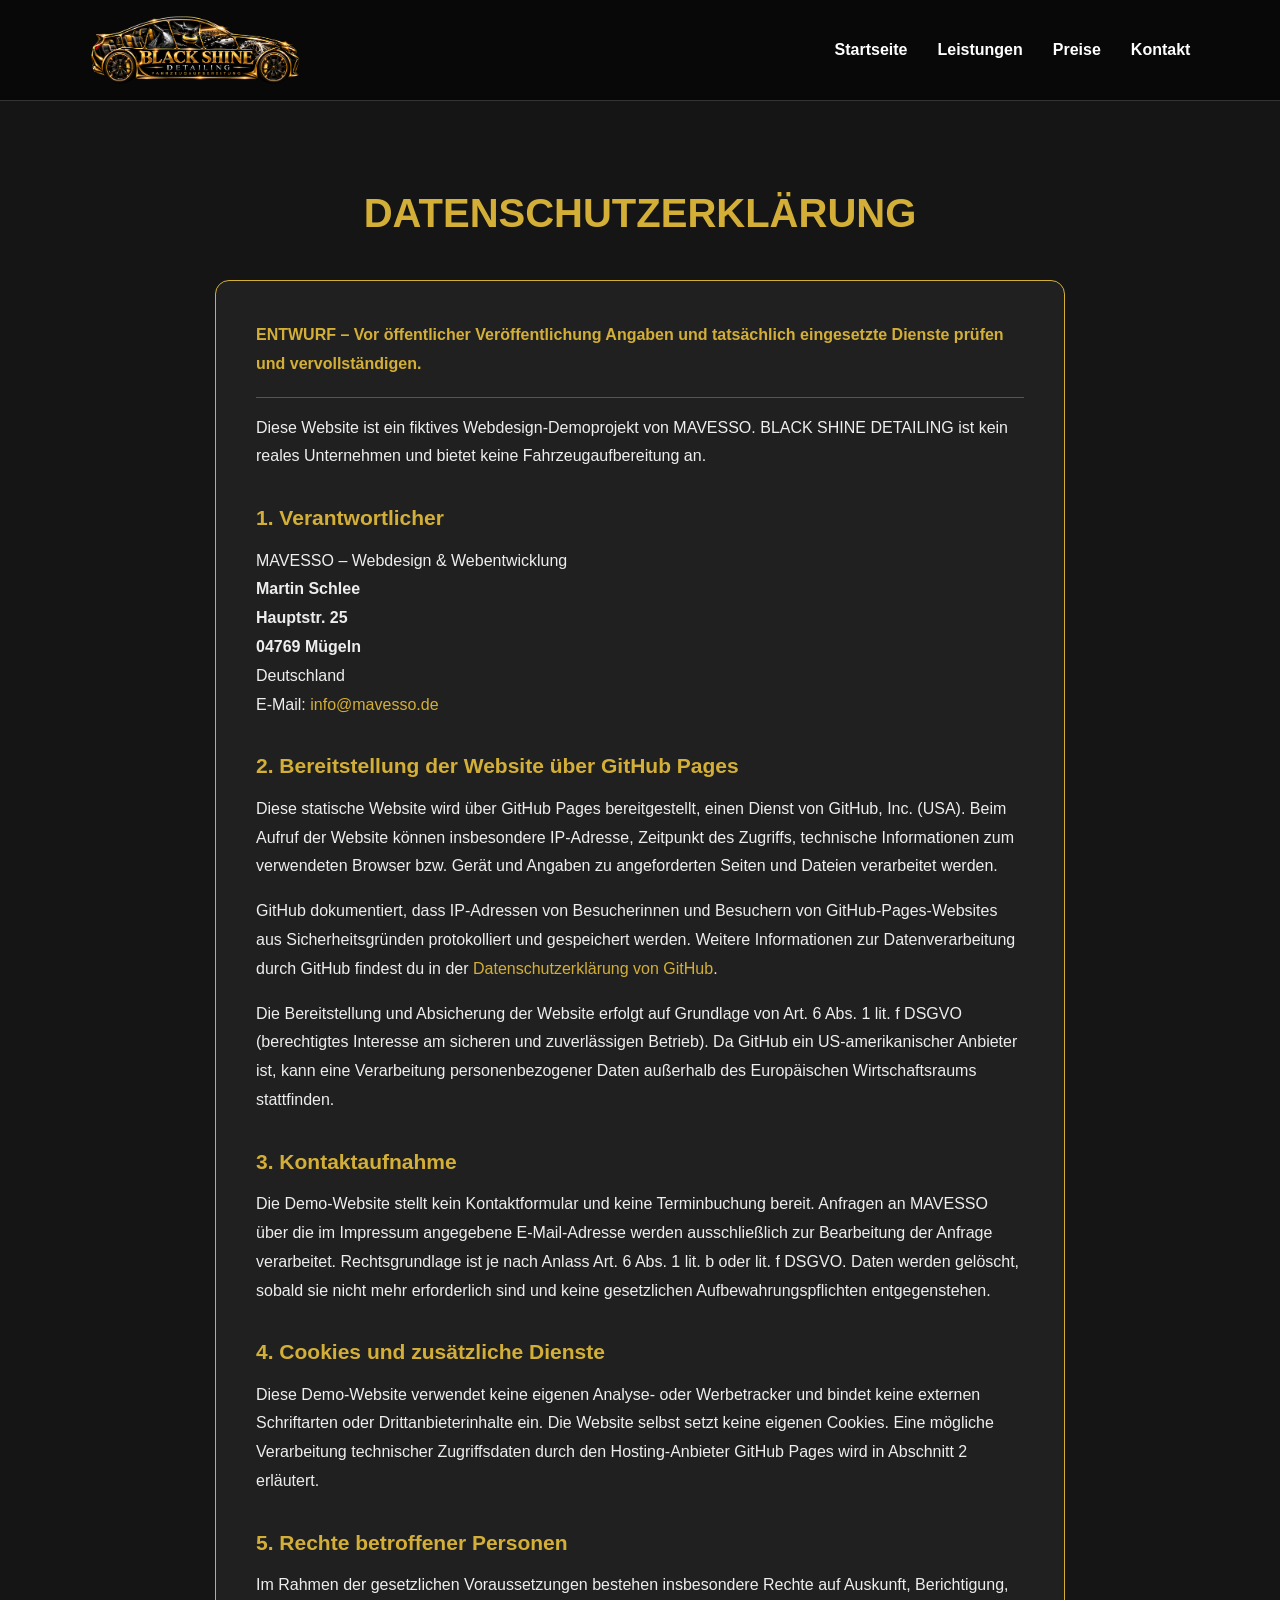
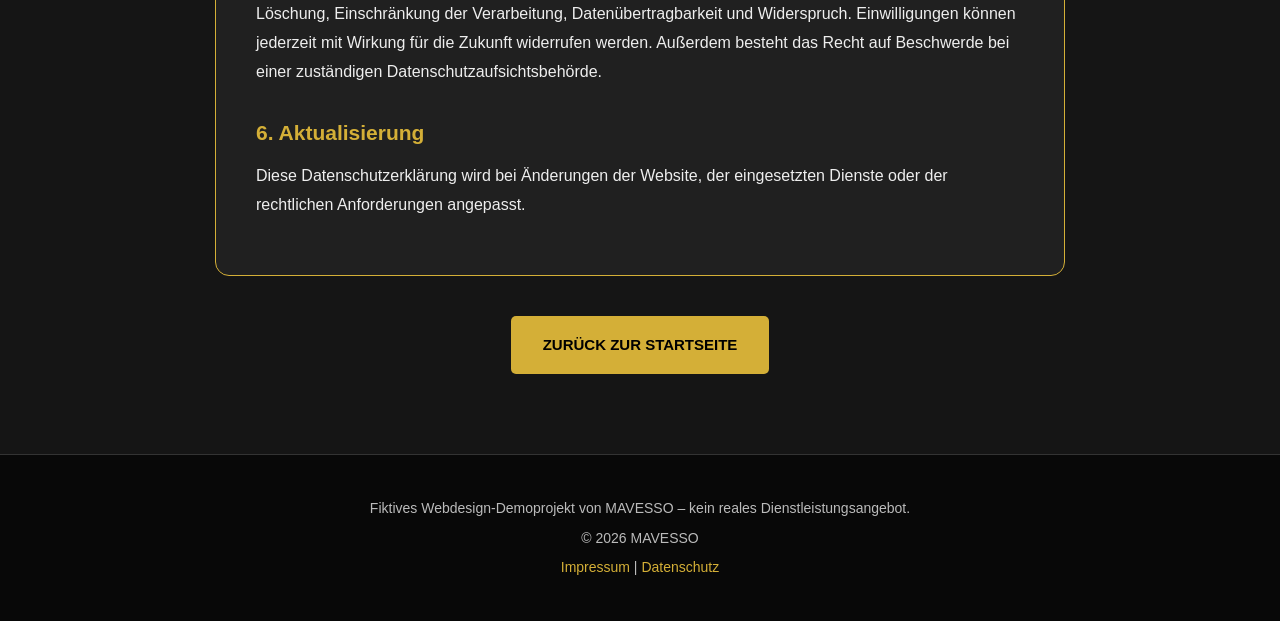
<file: datenschutz.html>
<!DOCTYPE html>
<html lang="de">
<head>
  <meta charset="UTF-8">
  <meta name="viewport" content="width=device-width, initial-scale=1.0">
  <meta name="robots" content="noindex, follow">
  <title>Datenschutz | BLACK SHINE DETAILING – MAVESSO Demoprojekt</title>
  <link rel="stylesheet" href="style.css">
</head>
<body>
  <header>
    <a href="index.html#start" class="logo" aria-label="Zur Demo-Startseite">
      <img src="bilder/logo.png" alt="BLACK SHINE DETAILING Logo">
    </a>
    <nav aria-label="Hauptnavigation">
      <a href="index.html#start">Startseite</a>
      <a href="index.html#leistungen">Leistungen</a>
      <a href="index.html#preise">Preise</a>
      <a href="index.html#kontakt">Kontakt</a>
    </nav>
  </header>
  <main class="datenschutz-section">
    <h1>DATENSCHUTZERKLÄRUNG</h1>
    <div class="datenschutz-box">
      <p class="entwurf-hinweis">ENTWURF – Vor öffentlicher Veröffentlichung Angaben und tatsächlich eingesetzte Dienste prüfen und vervollständigen.</p>
      <p>Diese Website ist ein fiktives Webdesign-Demoprojekt von MAVESSO. BLACK SHINE DETAILING ist kein reales Unternehmen und bietet keine Fahrzeugaufbereitung an.</p>
      <h2>1. Verantwortlicher</h2>
      <p>MAVESSO – Webdesign &amp; Webentwicklung<br>
        <strong>Martin Schlee</strong><br>
        <strong>Hauptstr. 25</strong><br>
        <strong>04769 Mügeln</strong><br>
        Deutschland<br>
        E-Mail: <a href="mailto:info@mavesso.de">info@mavesso.de</a>
      </p>
      <h2>2. Bereitstellung der Website über GitHub Pages</h2>
      <p>Diese statische Website wird über GitHub Pages bereitgestellt, einen Dienst von GitHub, Inc. (USA). Beim Aufruf der Website können insbesondere IP-Adresse, Zeitpunkt des Zugriffs, technische Informationen zum verwendeten Browser bzw. Gerät und Angaben zu angeforderten Seiten und Dateien verarbeitet werden.</p>
      <p>GitHub dokumentiert, dass IP-Adressen von Besucherinnen und Besuchern von GitHub-Pages-Websites aus Sicherheitsgründen protokolliert und gespeichert werden. Weitere Informationen zur Datenverarbeitung durch GitHub findest du in der <a href="https://docs.github.com/en/site-policy/privacy-policies/github-general-privacy-statement" target="_blank" rel="noopener noreferrer">Datenschutzerklärung von GitHub</a>.</p>
      <p>Die Bereitstellung und Absicherung der Website erfolgt auf Grundlage von Art. 6 Abs. 1 lit. f DSGVO (berechtigtes Interesse am sicheren und zuverlässigen Betrieb). Da GitHub ein US-amerikanischer Anbieter ist, kann eine Verarbeitung personenbezogener Daten außerhalb des Europäischen Wirtschaftsraums stattfinden. <strong></strong></p>
      <h2>3. Kontaktaufnahme</h2>
      <p>Die Demo-Website stellt kein Kontaktformular und keine Terminbuchung bereit. Anfragen an MAVESSO über die im Impressum angegebene E-Mail-Adresse werden ausschließlich zur Bearbeitung der Anfrage verarbeitet. Rechtsgrundlage ist je nach Anlass Art. 6 Abs. 1 lit. b oder lit. f DSGVO. Daten werden gelöscht, sobald sie nicht mehr erforderlich sind und keine gesetzlichen Aufbewahrungspflichten entgegenstehen.</p>
      <h2>4. Cookies und zusätzliche Dienste</h2>
      <p>Diese Demo-Website verwendet keine eigenen Analyse- oder Werbetracker und bindet keine externen Schriftarten oder Drittanbieterinhalte ein. Die Website selbst setzt keine eigenen Cookies. Eine mögliche Verarbeitung technischer Zugriffsdaten durch den Hosting-Anbieter GitHub Pages wird in Abschnitt 2 erläutert.
      <h2>5. Rechte betroffener Personen</h2>
      <p>Im Rahmen der gesetzlichen Voraussetzungen bestehen insbesondere Rechte auf Auskunft, Berichtigung, Löschung, Einschränkung der Verarbeitung, Datenübertragbarkeit und Widerspruch. Einwilligungen können jederzeit mit Wirkung für die Zukunft widerrufen werden. Außerdem besteht das Recht auf Beschwerde bei einer zuständigen Datenschutzaufsichtsbehörde.</p>
      <h2>6. Aktualisierung</h2>
      <p>Diese Datenschutzerklärung wird bei Änderungen der Website, der eingesetzten Dienste oder der rechtlichen Anforderungen angepasst.</p>
    </div>
    <a href="index.html" class="btn">ZURÜCK ZUR STARTSEITE</a>
  </main>
  <footer>
    <p>Fiktives Webdesign-Demoprojekt von MAVESSO – kein reales Dienstleistungsangebot.</p>
    <p>&copy; 2026 MAVESSO</p>
    <p><a href="impressum.html">Impressum</a> | <a href="datenschutz.html">Datenschutz</a></p>
  </footer>
</body>
</html>
</file>
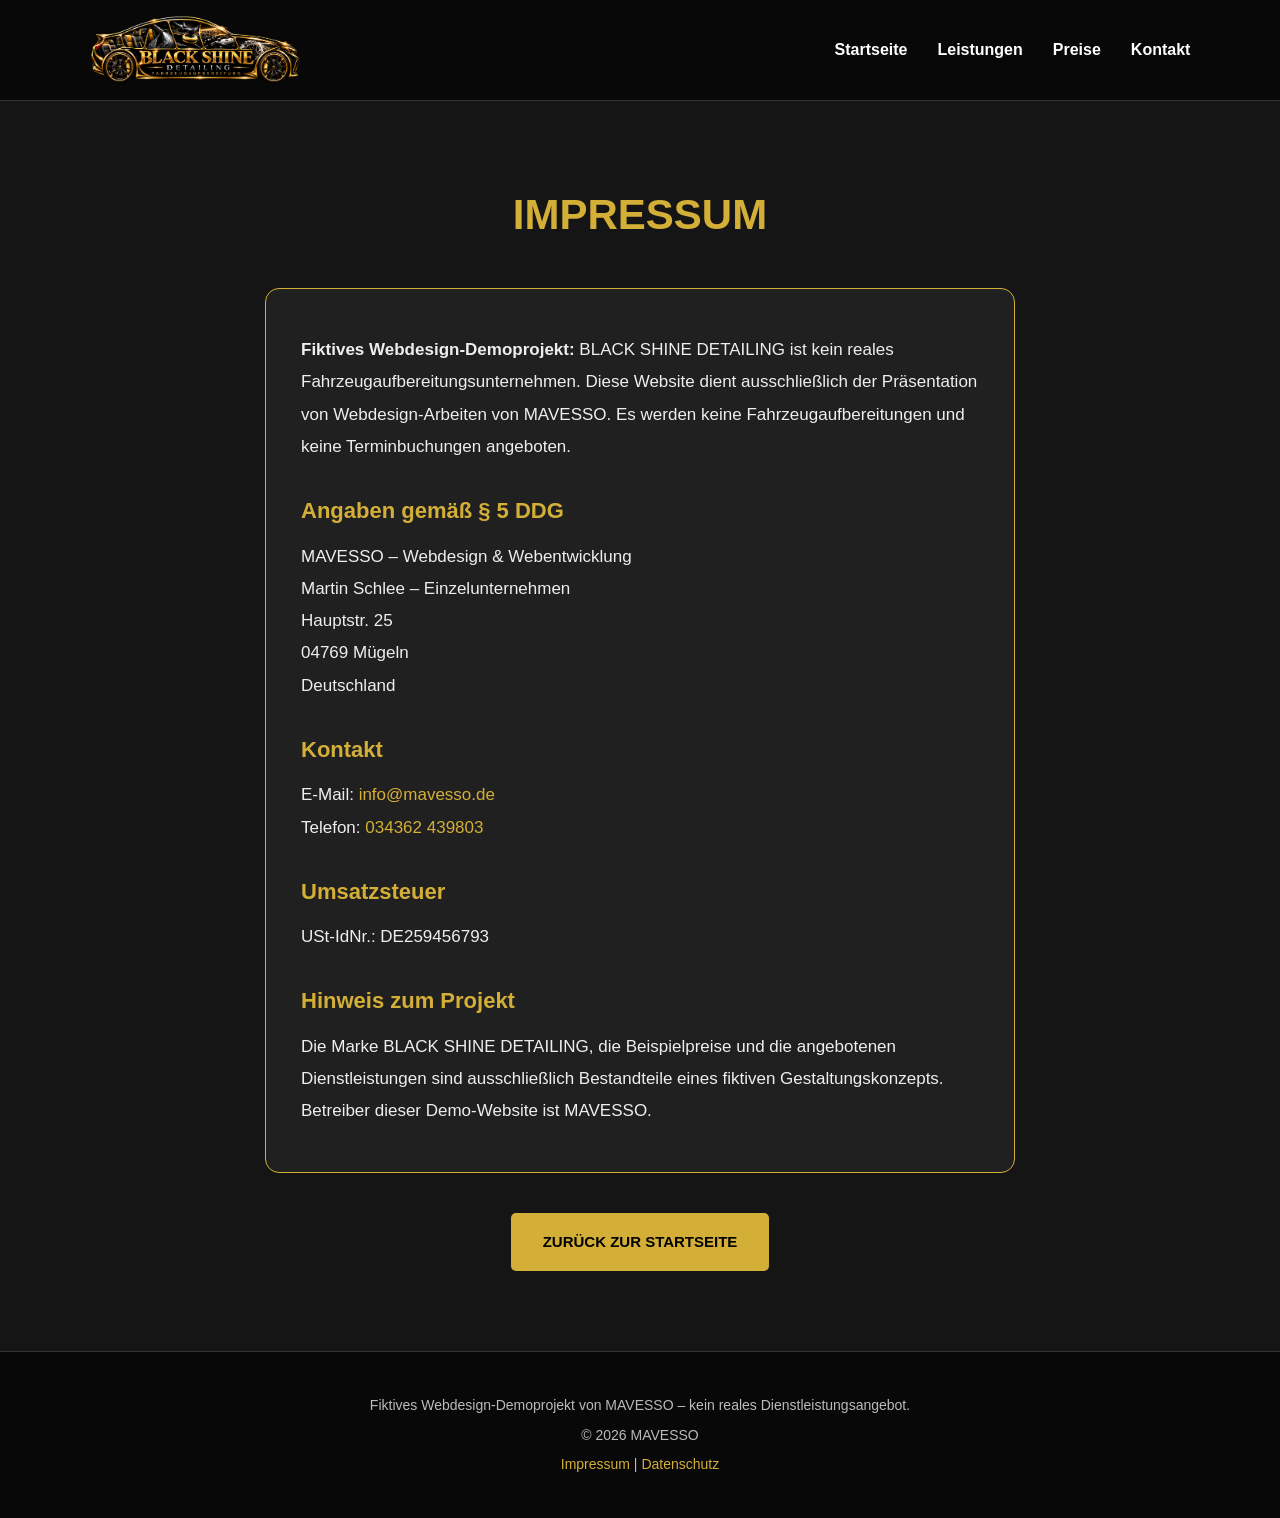
<file: impressum.html>
<!DOCTYPE html>
<html lang="de">
<head>
  <meta charset="UTF-8">
  <meta name="viewport" content="width=device-width, initial-scale=1.0">
  <meta name="robots" content="noindex, follow">
  <title>Impressum | BLACK SHINE DETAILING – MAVESSO Demoprojekt</title>
  <link rel="stylesheet" href="style.css">
</head>
<body>

  <header>
    <a href="index.html#start" class="logo" aria-label="Zur Demo-Startseite">
      <img src="bilder/logo.png" alt="BLACK SHINE DETAILING Logo">
    </a>

    <nav aria-label="Hauptnavigation">
      <a href="index.html#start">Startseite</a>
      <a href="index.html#leistungen">Leistungen</a>
      <a href="index.html#preise">Preise</a>
      <a href="index.html#kontakt">Kontakt</a>
    </nav>
  </header>

  <main class="impressum-section">
    <h1>IMPRESSUM</h1>

    <div class="impressum-box">
      <p>
        <strong>Fiktives Webdesign-Demoprojekt:</strong>
        BLACK SHINE DETAILING ist kein reales Fahrzeugaufbereitungsunternehmen.
        Diese Website dient ausschließlich der Präsentation von Webdesign-Arbeiten
        von MAVESSO. Es werden keine Fahrzeugaufbereitungen und keine
        Terminbuchungen angeboten.
      </p>

      <h2>Angaben gemäß § 5 DDG</h2>
      <p>
        MAVESSO – Webdesign &amp; Webentwicklung<br>
        Martin Schlee – Einzelunternehmen<br>
        Hauptstr. 25<br>
        04769 Mügeln<br>
        Deutschland
      </p>

      <h2>Kontakt</h2>
      <p>
        E-Mail: <a href="mailto:info@mavesso.de">info@mavesso.de</a><br>
        Telefon: <a href="tel:+4934362439803">034362 439803</a>
      </p>

      <h2>Umsatzsteuer</h2>
      <p>USt-IdNr.: DE259456793</p>

      <h2>Hinweis zum Projekt</h2>
      <p>
        Die Marke BLACK SHINE DETAILING, die Beispielpreise und die angebotenen
        Dienstleistungen sind ausschließlich Bestandteile eines fiktiven
        Gestaltungskonzepts. Betreiber dieser Demo-Website ist MAVESSO.
      </p>
    </div>

    <a href="index.html" class="btn">ZURÜCK ZUR STARTSEITE</a>
  </main>

  <footer>
    <p>Fiktives Webdesign-Demoprojekt von MAVESSO – kein reales Dienstleistungsangebot.</p>
    <p>&copy; 2026 MAVESSO</p>
    <p>
      <a href="impressum.html">Impressum</a> |
      <a href="datenschutz.html">Datenschutz</a>
    </p>
  </footer>

</body>
</html>
</file>
<file: style.css>
/* ==========================================
   BLACK SHINE DETAILING
   FAHRZEUGAUFBEREITUNG MÜGELN
   KOMPLETTE STYLE.CSS
========================================== */


/* ==========================================
   1. GRUNDEINSTELLUNGEN
========================================== */

:root {
  --gold: #d4af37;
  --gold-hell: #f0d36c;
  --schwarz: #0a0a0a;
  --hintergrund: #171717;
  --karten: #222222;
  --weiss: #ffffff;
  --grau: #dddddd;
}

* {
  margin: 0;
  padding: 0;
  box-sizing: border-box;
}

html {
  scroll-behavior: smooth;
  scroll-padding-top: 100px;
}

body {
  background: var(--hintergrund);
  color: var(--weiss);
  font-family: Arial, Helvetica, sans-serif;
  line-height: 1.6;
  overflow-x: hidden;
}

a {
  transition: 0.3s ease;
}

img {
  max-width: 100%;
}

button,
a {
  -webkit-tap-highlight-color: transparent;
}

:focus-visible {
  outline: 2px solid var(--gold);
  outline-offset: 4px;
}


/* ==========================================
   2. HEADER UND NAVIGATION
========================================== */

header {
  width: 100%;
  min-height: 95px;
  padding: 15px 7%;

  background: #080808;

  display: flex;
  justify-content: space-between;
  align-items: center;

  gap: 25px;

  border-bottom: 1px solid #333;

  position: relative;
  z-index: 100;
}

.logo {
  display: flex;
  align-items: center;
  flex-shrink: 0;
}

.logo img {
  width: 210px;
  height: auto;
  display: block;
}

nav {
  display: flex;
  align-items: center;
  justify-content: flex-end;
  flex-wrap: wrap;
  gap: 30px;
}

nav a {
  color: var(--weiss);
  font-size: 16px;
  font-weight: 600;
  text-decoration: none;
}

nav a:hover {
  color: var(--gold);
}


/* ==========================================
   3. STARTSEITE / HERO
========================================== */

.hero {
  min-height: calc(100vh - 95px);

  background:
    linear-gradient(
      rgba(0, 0, 0, 0.35),
      rgba(0, 0, 0, 0.60)
    ),
    url("bilder/startseite.png")
    center center / cover no-repeat;

  display: flex;
  flex-direction: column;
  justify-content: center;
  align-items: center;

  padding: 80px 20px;
  text-align: center;
}

.hero h1 {
  color: var(--gold);

  font-size: clamp(30px, 3.5vw, 52px);
  font-weight: 900;
  line-height: 1.3;

  letter-spacing: 1px;
  max-width: 850px;

  text-transform: uppercase;

  text-shadow: 0 4px 15px #000;
}

.hero-subtitle {
  max-width: 700px;

  margin: 28px auto 35px;

  font-size: 20px;
  font-weight: 500;
  line-height: 1.7;

  color: var(--weiss);

  text-shadow: 0 2px 8px #000;
}


/* ==========================================
   4. GOLDENE BUTTONS
========================================== */

.btn {
  display: inline-block;

  background: var(--gold);
  color: #000;

  padding: 17px 32px;

  font-size: 15px;
  font-weight: 800;

  text-decoration: none;
  text-transform: uppercase;

  border-radius: 5px;

  transition: 0.3s ease;
}

.btn:hover {
  background: var(--gold-hell);
  transform: translateY(-3px);
  box-shadow: 0 8px 25px #0008;
}


/* ==========================================
   5. ALLGEMEINE ABSCHNITTE
========================================== */

.section {
  padding: 90px 5%;
  text-align: center;
}

.section h2 {
  color: var(--gold);

  font-size: clamp(28px, 3vw, 40px);
  font-weight: 800;

  letter-spacing: 1px;
  margin-bottom: 20px;
}

.section > p {
  color: var(--grau);
  font-size: 18px;
  line-height: 1.7;
}


/* ==========================================
   6. UNSERE LEISTUNGEN
========================================== */

#leistungen {
  background: #171717;
}

.services {
  display: grid;

  grid-template-columns:
    repeat(3, minmax(0, 1fr));

  gap: 25px;

  max-width: 1500px;

  margin: 50px auto 0;
}

.service {
  display: flex;
  flex-direction: column;

  background: var(--karten);

  border: 1px solid #444;
  border-radius: 12px;

  overflow: hidden;

  min-width: 0;

  transition: 0.3s ease;
}

.service:hover {
  transform: translateY(-8px);

  border-color: var(--gold);

  box-shadow: 0 12px 30px #0008;
}

.service img {
  display: block;

  width: 100%;
  height: 260px;

  object-fit: cover;
}

.service-content {
  padding: 28px 20px 32px;
  text-align: center;

  flex: 1;
}

.service-content h3 {
  color: var(--gold);

  font-size: 23px;
  font-weight: 800;

  margin-bottom: 15px;
}

.service-content p {
  color: #eeeeee;

  font-size: 17px;
  font-weight: 400;

  line-height: 1.6;
}

/* Letzte Leistung mittig */

@media (min-width: 901px) {
  .service:last-child {
    grid-column: 2;
  }
}


/* ==========================================
   7. PREISLISTE
========================================== */

.preise-section {
  background: #111111;

  padding: 90px 5%;

  text-align: center;
}

.preise-section h2 {
  color: var(--gold);

  font-size: clamp(28px, 3vw, 40px);
  font-weight: 800;

  margin-bottom: 18px;
}

.preise-intro {
  color: #dddddd;

  font-size: 18px;

  margin-bottom: 45px;
}


/* PREISKARTEN */

.preise-grid {
  display: grid;

  grid-template-columns:
    repeat(4, minmax(0, 1fr));

  gap: 22px;

  max-width: 1450px;

  margin: 0 auto;
}

.preis-karte {
  display: flex;
  flex-direction: column;

  background: #202020;

  border: 1px solid #555;
  border-radius: 12px;

  padding: 35px 22px;

  min-width: 0;

  transition: 0.3s ease;
}

.preis-karte:hover {
  transform: translateY(-8px);

  border-color: var(--gold);

  box-shadow: 0 12px 30px #0008;
}

/* BLACK SHINE PAKET */

.preis-karte.highlight {
  border: 2px solid var(--gold);

  background:
    linear-gradient(
      145deg,
      #292416,
      #202020 65%
    );
}

.preis-karte h3 {
  color: var(--gold);

  font-size: 24px;
  font-weight: 800;
}

.paket-name {
  color: #eeeeee;

  font-size: 17px;

  margin: 12px 0;
}

.preis {
  color: var(--gold);

  font-size: 36px;
  font-weight: 900;

  margin: 20px 0;
}

.preis-karte ul {
  list-style: none;

  padding: 0;
  margin: 0 0 30px;

  flex: 1;
}

.preis-karte li {
  color: #eeeeee;

  padding: 11px 0;

  border-bottom: 1px solid #383838;

  font-size: 15px;
}

.preis-button {
  display: block;

  background: var(--gold);
  color: #000000;

  padding: 15px 12px;

  border-radius: 6px;

  font-size: 14px;
  font-weight: 800;

  text-decoration: none;

  transition: 0.3s ease;
}

.preis-button:hover {
  background: var(--gold-hell);

  transform: translateY(-3px);
}


/* ==========================================
   8. ZUSATZLEISTUNGEN
========================================== */

.zusatz-titel {
  color: var(--gold);

  font-size: 27px;

  margin: 65px 0 25px;
}

.zusatzliste {
  max-width: 750px;
  margin: 0 auto;
}

.zusatzliste div {
  display: flex;

  justify-content: space-between;
  align-items: center;

  gap: 20px;

  padding: 18px 12px;

  border-bottom: 1px solid #444;

  color: #eeeeee;

  font-size: 17px;

  text-align: left;
}

.zusatzliste strong {
  color: var(--gold);

  font-size: 18px;

  white-space: nowrap;
}

.preis-hinweis {
  color: #aaaaaa;

  font-size: 14px;

  max-width: 750px;

  margin: 35px auto 0;

  line-height: 1.7;
}


/* ==========================================
   9. KONTAKTBEREICH
========================================== */

.kontakt-section {
  background: #151515;

  padding: 90px 20px;

  text-align: center;
}

.kontakt-section h2 {
  color: var(--gold);

  font-size: clamp(28px, 3vw, 40px);

  margin-bottom: 20px;
}

.kontakt-intro {
  color: #eeeeee;

  font-size: 18px;

  margin-bottom: 40px;
}


/* KONTAKTBOX */

.kontakt-box {
  background: #1c1c1c;

  border: 1px solid var(--gold);
  border-radius: 16px;

  max-width: 650px;

  margin: 0 auto;

  padding: 40px 30px;

  box-shadow: 0 15px 40px #0007;
}

.kontakt-box h3 {
  color: var(--gold);

  font-size: 30px;
  font-weight: 800;

  letter-spacing: 2px;

  margin-bottom: 10px;
}

.kontakt-untertitel {
  color: #dddddd;

  font-size: 14px;

  letter-spacing: 4px;
}

.kontakt-info {
  margin: 30px 0;
}

.kontakt-label {
  color: var(--gold);

  font-size: 15px;
  font-weight: 700;

  letter-spacing: 2px;

  margin: 20px 0 10px;
}

.kontakt-telefon {
  display: inline-block;

  color: #ffffff;

  font-size: 28px;
  font-weight: 800;

  text-decoration: none;
}

.kontakt-telefon:hover {
  color: var(--gold);
}

.kontakt-info address {
  color: #ffffff;

  font-size: 20px;
  line-height: 1.8;

  font-style: normal;
}


/* TERMINBUTTON */

.kontakt-button {
  display: inline-block;

  background: var(--gold);
  color: #000000;

  padding: 18px 30px;

  border-radius: 6px;

  font-size: 16px;
  font-weight: 800;

  text-decoration: none;

  transition: 0.3s ease;
}

.kontakt-button:hover {
  background: var(--gold-hell);

  transform: translateY(-3px);
}


/* GOOGLE MAPS */

.kontakt-maps {
  display: block;

  margin-top: 25px;

  color: var(--gold);

  font-size: 16px;

  text-decoration: none;
}

.kontakt-maps:hover {
  text-decoration: underline;
}


/* SLOGAN */

.kontakt-slogan {
  color: var(--gold);

  font-size: 22px;
  font-style: italic;

  margin-top: 40px;
}


/* ==========================================
   10. FOOTER
========================================== */

footer {
  background: #080808;

  border-top: 1px solid #333;

  padding: 35px 20px;

  text-align: center;
}

footer p {
  color: #bbbbbb;

  font-size: 14px;

  margin: 7px 0;
}


/* ==========================================
   11. TABLET
========================================== */

@media (max-width: 1100px) {

  .preise-grid {
    grid-template-columns: repeat(2, 1fr);
  }

  .services {
    grid-template-columns: repeat(2, 1fr);
  }

  .service img {
    height: 230px;
  }

  .service:last-child {
    grid-column: auto;
  }

  header {
    padding: 15px 5%;
  }

  nav {
    gap: 20px;
  }

}


/* ==========================================
   12. SMARTPHONE
========================================== */

@media (max-width: 600px) {

  html {
    scroll-padding-top: 20px;
  }

  header {
    flex-direction: column;

    justify-content: center;

    gap: 15px;

    padding: 15px;
  }

  .logo img {
    width: 170px;
  }

  nav {
    justify-content: center;

    gap: 12px 18px;
  }

  nav a {
    font-size: 14px;
  }

  /* STARTSEITE */

  .hero {
    min-height: 75vh;

    padding: 75px 18px;

    background-position: center;
  }

  .hero h1 {
    font-size: clamp(27px, 7vw, 35px);

    line-height: 1.3;
  }

  .hero-subtitle {
    font-size: 16px;

    line-height: 1.7;

    margin: 25px 0 30px;
  }

  .btn {
    font-size: 13px;

    padding: 15px 22px;
  }

  /* LEISTUNGEN */

  .section {
    padding: 60px 18px;
  }

  .services {
    grid-template-columns: 1fr;

    gap: 22px;

    margin-top: 35px;
  }

  .service img {
    height: 230px;
  }

  .service-content {
    padding: 25px 18px;
  }

  .service-content h3 {
    font-size: 21px;
  }

  .service-content p {
    font-size: 16px;
  }

  /* PREISE */

  .preise-section {
    padding: 60px 18px;
  }

  .preise-grid {
    grid-template-columns: 1fr;
  }

  .preis-karte {
    padding: 30px 20px;
  }

  .preis {
    font-size: 34px;
  }

  /* ZUSATZLEISTUNGEN */

  .zusatz-titel {
    font-size: 23px;
  }

  .zusatzliste div {
    font-size: 14px;

    gap: 10px;
  }

  .zusatzliste strong {
    font-size: 15px;
  }

  /* KONTAKT */

  .kontakt-section {
    padding: 60px 15px;
  }

  .kontakt-box {
    padding: 35px 18px;
  }

  .kontakt-box h3 {
    font-size: 23px;

    letter-spacing: 1px;
  }

  .kontakt-untertitel {
    font-size: 12px;

    letter-spacing: 2px;
  }

  .kontakt-telefon {
    font-size: 23px;
  }

  .kontakt-info address {
    font-size: 18px;
  }

  .kontakt-button {
    padding: 16px 18px;

    font-size: 13px;
  }

  .kontakt-slogan {
    font-size: 19px;
  }

}


/* ==========================================
   13. KLEINE SMARTPHONES
========================================== */

@media (max-width: 380px) {

  nav {
    gap: 10px;
  }

  nav a {
    font-size: 12px;
  }

  .hero h1 {
    font-size: 25px;
  }

  .kontakt-telefon {
    font-size: 21px;
  }

  .kontakt-button {
    font-size: 12px;
  }

}


/* ==========================================
   14. REDUZIERTE ANIMATIONEN
========================================== */

@media (prefers-reduced-motion: reduce) {

  html {
    scroll-behavior: auto;
  }

  *,
  *::before,
  *::after {
    transition: none !important;
    animation: none !important;
  }

}

/* IMPRESSUM */

.impressum-section {
  min-height: 75vh;
  padding: 80px 20px;
  text-align: center;
  background: #151515;
}

.impressum-section h1 {
  color: #d4af37;
  font-size: clamp(30px, 4vw, 42px);
  margin-bottom: 40px;
}

.impressum-box {
  max-width: 750px;
  margin: 0 auto 40px;
  padding: 45px 35px;
  background: #202020;
  border: 1px solid #d4af37;
  border-radius: 14px;
  text-align: left;
}

.impressum-box h2 {
  color: #d4af37;
  font-size: 22px;
  margin: 30px 0 12px;
}

.impressum-box h2:first-child {
  margin-top: 0;
}

.impressum-box p {
  color: #eeeeee;
  font-size: 17px;
  line-height: 1.9;
}

.impressum-box a,
footer a {
  color: #d4af37;
  text-decoration: none;
}

.impressum-box a:hover,
footer a:hover {
  text-decoration: underline;
}

@media (max-width: 600px) {
  .impressum-box {
    padding: 30px 20px;
  }

  .impressum-box p {
    font-size: 15px;
  }
}


/* ==================================
   SMARTPHONE-OPTIMIERUNG
   BLACK SHINE DETAILING
================================== */

html {
  scroll-behavior: smooth;
}

* {
  box-sizing: border-box;
}

img {
  max-width: 100%;
}

/* TABLETS */
@media (max-width: 1100px) {
  .preise-grid {
    display: grid;
    grid-template-columns: repeat(2, minmax(0, 1fr));
    gap: 20px;
  }
}

/* SMARTPHONES */
@media (max-width: 600px) {

  /* HEADER */
  header {
    display: flex;
    flex-direction: column;
    align-items: center;
    gap: 14px;
    padding: 15px;
  }

  header .logo img {
    max-width: 170px;
    height: auto;
  }

  header nav {
    display: flex;
    flex-wrap: wrap;
    justify-content: center;
    gap: 12px;
  }

  header nav a {
    font-size: 13px;
  }

  /* STARTSEITE */
  .hero {
    min-height: 75vh;
    padding: 70px 20px;
    display: flex;
    align-items: center;
    justify-content: center;
    text-align: center;
  }

  .hero-content {
    width: 100%;
    max-width: 100%;
  }

  .hero h1 {
    font-size: clamp(30px, 8vw, 44px);
    line-height: 1.15;
  }

  .hero p {
    font-size: 15px;
    line-height: 1.7;
  }

  /* ABSCHNITTE */
  .section,
  .preise-section {
    padding: 65px 18px;
  }

  .section h2,
  .preise-section h2 {
    font-size: clamp(25px, 7vw, 34px);
  }

  /* LEISTUNGEN */
  .services {
    display: grid;
    grid-template-columns: 1fr;
    gap: 22px;
  }

  .service:last-child {
    grid-column: auto;
  }

  .service img {
    width: 100%;
    height: 210px;
    object-fit: cover;
  }

  /* PREISE */
  .preise-grid {
    display: grid;
    grid-template-columns: 1fr;
    gap: 22px;
  }

  .preis-karte {
    width: 100%;
  }

  /* ZUSATZLEISTUNGEN */
  .zusatz-grid {
    display: grid;
    grid-template-columns: 1fr;
    gap: 14px;
  }

  /* KONTAKT */
  .kontakt-box {
    width: 100%;
    padding: 30px 20px;
  }

  /* BUTTONS */
  .btn {
    display: inline-block;
    max-width: 100%;
    text-align: center;
    white-space: normal;
  }

  /* FOOTER */
  footer {
    padding: 30px 15px;
    text-align: center;
  }
}


/* FEINSCHLIFF LEISTUNGSKARTEN AUF HANDYS */

@media (max-width: 600px) {

  .service {
    overflow: hidden;
    border-radius: 14px;
    margin-bottom: 5px;
  }

  .service img {
    display: block;
    width: 100%;
    height: 200px;
    object-fit: cover;
  }

  .service h3 {
    padding: 12px 15px 0;
    margin: 0;
    line-height: 1.4;
  }

  .service p {
    padding: 8px 16px 18px;
    margin: 0;
    line-height: 1.6;
  }
}


/* ==================================
   MOBILE HERO FEINSCHLIFF
   BLACK SHINE DETAILING
================================== */

@media (max-width: 600px) {

  /* Logo und Navigation */
  header {
    padding: 18px 12px;
    gap: 12px;
  }

  header .logo img {
    width: 180px;
    max-width: 100%;
    height: auto;
  }

  header nav {
    gap: 14px;
  }

  header nav a {
    font-size: 13px;
    font-weight: 600;
  }

  /* Startbild */
  .hero {
    min-height: 620px;
    padding: 65px 22px;
    background-position: center center;
  }

  .hero-content {
    max-width: 360px;
    margin: 0 auto;
  }

  /* Goldene Überschrift */
  .hero h1 {
    font-size: clamp(28px, 7.5vw, 36px);
    line-height: 1.2;
    letter-spacing: 0.5px;
    margin-bottom: 20px;
  }

  /* Beschreibung */
  .hero p {
    font-size: 15px;
    line-height: 1.7;
    margin-bottom: 28px;
  }

  /* Goldener Button */
  .hero .btn {
    padding: 16px 22px;
    font-size: 13px;
    font-weight: 700;
    border-radius: 6px;
  }
}

/* Sehr schmale Smartphones */
@media (max-width: 380px) {

  header nav {
    gap: 10px;
  }

  header nav a {
    font-size: 12px;
  }

  .hero h1 {
    font-size: 27px;
  }

  .hero .btn {
    font-size: 12px;
    padding: 15px 18px;
  }
}


/* PREISKARTEN AUF SMARTPHONES */

@media (max-width: 600px) {

  .preise-grid {
    gap: 20px;
  }

  .preis-karte {
    padding: 28px 20px;
  }

  .preis-karte h3 {
    margin-bottom: 10px;
  }

  .preis-karte .paket-name {
    margin-bottom: 16px;
  }

  .preis-karte .preis {
    margin: 18px 0 24px;
    font-size: 36px;
  }

  .preis-karte ul {
    margin: 0 0 24px;
    padding: 0;
  }

  .preis-karte li {
    padding: 12px 0;
  }

  .preis-karte .btn {
    width: 100%;
  }
}


/* KONTAKTBEREICH – FEINSCHLIFF */

.kontakt-box a[href^="tel:"]:not(.btn) {
  color: #d4af37;
  font-weight: 700;
  text-decoration: none;
}

.kontakt-box a[href^="tel:"]:not(.btn):hover {
  text-decoration: underline;
}

.kontakt-info p {
  margin-bottom: 22px;
  line-height: 1.7;
}

.kontakt-info strong {
  display: inline-block;
  margin-bottom: 4px;
  color: #d4af37;
}

@media (max-width: 600px) {
  .kontakt-box {
    padding: 30px 18px;
  }

  .kontakt-box h3 {
    font-size: 25px;
    line-height: 1.4;
  }

  .kontakt-info {
    margin: 28px 0;
  }

  .kontakt-box .btn {
    max-width: 100%;
    font-size: 12px;
    padding: 16px 14px;
  }
}


/* DATENSCHUTZERKLÄRUNG */

.datenschutz-section {
  background: #151515;
  min-height: 75vh;
  padding: 80px 20px;
  text-align: center;
}

.datenschutz-section h1 {
  color: #d4af37;
  font-size: clamp(27px, 5vw, 40px);
  margin-bottom: 35px;
  overflow-wrap: anywhere;
}

.datenschutz-box {
  max-width: 850px;
  margin: 0 auto 40px;
  padding: 40px;
  background: #202020;
  border: 1px solid #d4af37;
  border-radius: 14px;
  text-align: left;
}

.datenschutz-box h2 {
  color: #d4af37;
  font-size: 21px;
  line-height: 1.4;
  margin: 32px 0 14px;
}

.datenschutz-box p {
  color: #eeeeee;
  font-size: 16px;
  line-height: 1.8;
  margin-bottom: 16px;
  overflow-wrap: anywhere;
}

.datenschutz-box a {
  color: #d4af37;
  text-decoration: none;
}

.datenschutz-box a:hover {
  text-decoration: underline;
}

.datenschutz-box .entwurf-hinweis {
  color: #d4af37;
  font-weight: 700;
  border-bottom: 1px solid #555;
  padding-bottom: 18px;
}

@media (max-width: 600px) {
  .datenschutz-section {
    padding: 55px 16px;
  }

  .datenschutz-box {
    padding: 25px 20px;
  }

  .datenschutz-box h2 {
    font-size: 19px;
  }

  .datenschutz-box p {
    font-size: 15px;
  }
}



/* ==========================================
   ZUSATZLEISTUNGEN – übersichtliche Preisliste
   ========================================== */

.zusatzleistungen {
  max-width: 900px;
  margin: 65px auto 0;
}

.zusatzleistungen h3 {
  color: var(--gold);
  font-size: clamp(23px, 2.5vw, 29px);
  font-weight: 800;
  margin-bottom: 26px;
}

.zusatz-grid {
  display: grid;
  grid-template-columns: repeat(2, minmax(0, 1fr));
  gap: 14px 22px;
}

.zusatz-item {
  display: flex;
  justify-content: space-between;
  align-items: center;
  gap: 16px;
  padding: 18px 20px;
  border: 1px solid #444;
  border-radius: 8px;
  background: #202020;
  color: #eeeeee;
  text-align: left;
  font-size: 16px;
  line-height: 1.5;
}

.zusatz-item strong {
  color: var(--gold);
  font-size: 17px;
  white-space: nowrap;
}

.zusatzleistungen .preis-hinweis {
  margin: 26px auto 0;
}

@media (max-width: 600px) {
  .zusatzleistungen {
    margin-top: 50px;
  }

  .zusatz-grid {
    grid-template-columns: 1fr;
    gap: 12px;
  }

  .zusatz-item {
    padding: 15px 16px;
    font-size: 14px;
  }

  .zusatz-item strong {
    font-size: 15px;
  }
}
</file>
